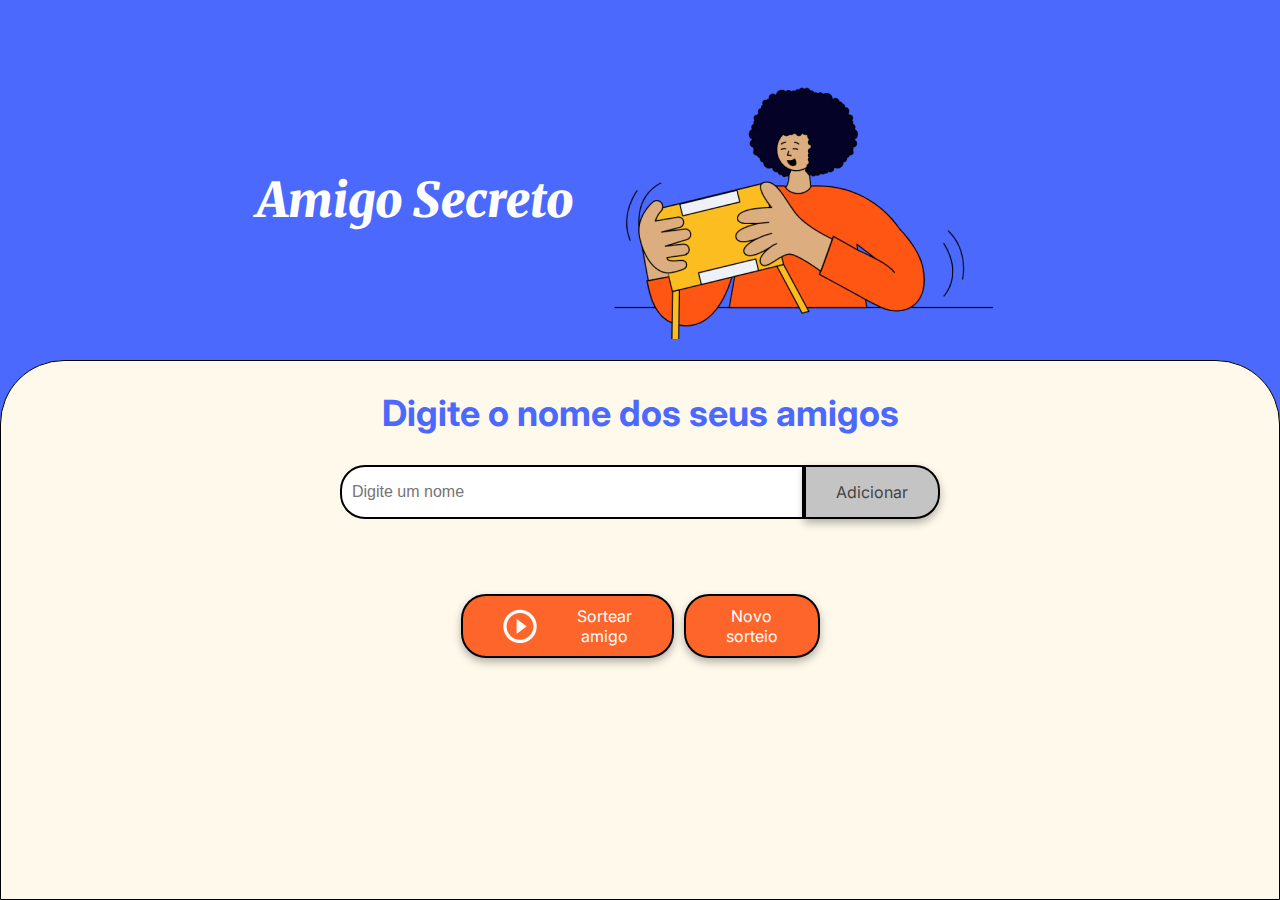
<file: Challenge amigo secreto/index.html>
<!DOCTYPE html>
<html lang="pt-br">
<head>
    <meta charset="UTF-8">
    <meta name="viewport" content="width=device-width, initial-scale=1.0">
    <link rel="stylesheet" href="style.css">
    <link rel="preconnect" href="https://fonts.googleapis.com">
    <link rel="preconnect" href="https://fonts.gstatic.com" crossorigin>
    <link href="https://fonts.googleapis.com/css2?family=Inter:wght@100;400;700;900&family=Merriweather:ital,wght@0,300;0,400;0,700;0,900;1,300;1,400;1,700;1,900&display=swap" rel="stylesheet">
    <title>Amigo Secreto</title>
</head>

<body>
    <main class="main-content">
        <header class="header-banner">
            <h1 class="main-title">Amigo Secreto</h1>
            <img src="assets/amigo-secreto.png" alt="Imagem representativa de amigo secreto">
        </header>
        
        <section class="input-section">
            <h2 class="section-title">Digite o nome dos seus amigos</h2>
            <div class="input-wrapper">
                <input type="text" id="amigo" class="input-name" placeholder="Digite um nome">
                <button class="button-add" onclick="adicionarAmigo()">Adicionar</button>
            </div>
           
            <ul id="listaAmigos" class="name-list" aria-labelledby="listaAmigos" role="list"></ul>
            <ul id="resultado" class="result-list" aria-live="polite"></ul>

            <div class="button-container">
                <button class="button-draw" onclick="sortearAmigo()" aria-label="Sortear amigo secreto">
                    <img src="assets/play_circle_outline.png" alt="Ícone para sortear">
                    Sortear amigo
                </button>
                <button onclick="novo_sorteio()" id="reiniciar" class="button-draw" disabled>Novo sorteio</button>
            </div>
        </section>
    </main>

    <script src="app.js" defer></script>
</body>
</html>
</file>
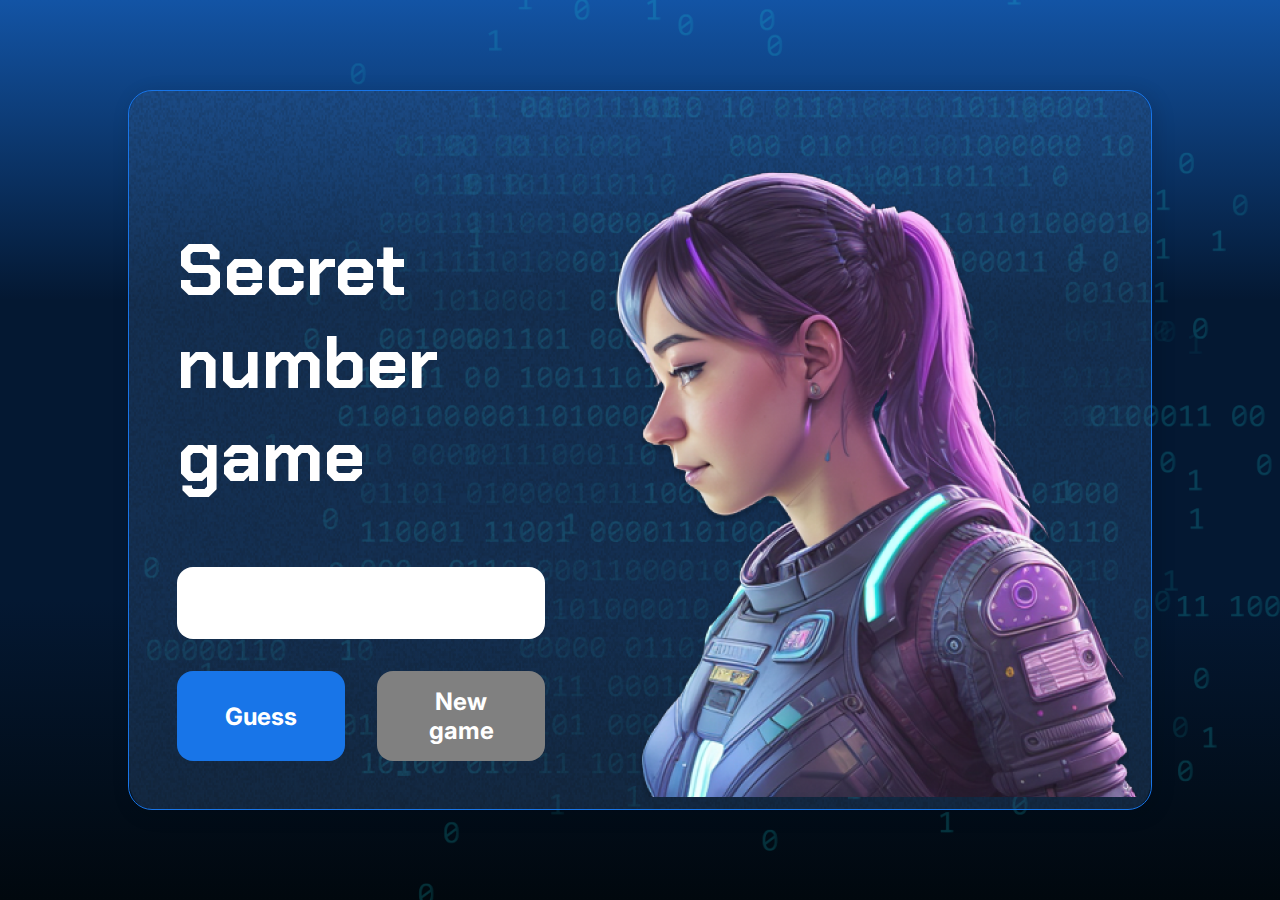
<file: Jogo amigo secreto na interface HTML/index.html>
<!DOCTYPE html>
<html lang="pt-br">

<head>
    <meta charset="UTF-8">
    <meta name="viewport" content="width=device-width, initial-scale=1.0">
    <script src="https://code.responsivevoice.org/responsivevoice.js"></script>
    <link rel="preconnect" href="https://fonts.googleapis.com">
    <link rel="preconnect" href="https://fonts.gstatic.com" crossorigin>
    <link href="https://fonts.googleapis.com/css2?family=Chakra+Petch:wght@700&family=Inter:wght@400;700&display=swap"
        rel="stylesheet">
    <link rel="stylesheet" href="style.css">
    <title>JS Game</title>
</head>

<body>

    <div class="container">
        <div class="container__conteudo">
            <div class="container__informacoes">
                <div class="container__texto">
                    <h1></h1>
                    <p class="texto__paragrafo"></p>
                </div>
                <input type="number" min="1" max="10" class="container__input">
                <div class="chute container__botoes">
                    <button onclick="verify_guess()" class="container__botao">Guess</button>
                    <button onclick="restartGame()" id="reiniciar" class="container__botao" disabled>New game</button>
                </div>
            </div>
            <img src="./img/ia.png" alt="Uma pessoa olhando para a esquerda" class="container__imagem-pessoa" />
        </div>
    </div>




    <script src="app.js" defer></script>
</body>

</html>
</file>
<file: Challenge amigo secreto/style.css>
:root {
    --color-primary: #4B69FD;
    --color-secondary: #FFF9EB;
    --color-tertiary: #C4C4C4;
    --color-button: #fe652b;
    --color-button-hover: #e55720;
    --color-text: #444444;
    --color-white: #FFFFFF;
}

/* Estilos gerais */
* {
    margin: 0;
    padding: 0;
    box-sizing: border-box;
}

body {
    height: 100vh;
    background-color: var(--color-primary);
    display: flex;
    justify-content: center;
    align-items: center;
}

.main-content {
    display: flex;
    flex-direction: column;
    height: 100%;
    width: 100%;
}

/* Banner */
.header-banner {
    flex: 40%;
    display: flex;
    justify-content: center;
    align-items: center;
    padding: 40px 0 0;
}

/* Seção de entrada */
.input-section {
    flex: 60%;
    background-color: var(--color-secondary);
    border: 1px solid #000;
    border-radius: 64px 64px 0 0;
    display: flex;
    flex-direction: column;
    align-items: center;
    padding: 20px;
    width: 100%;
}

/* Títulos */
.main-title {
    font-size: 48px;
    font-family: "Merriweather", serif;
    font-weight: 900;
    font-style: italic;
    color: var(--color-white);
}

.section-title {
    font-family: "Inter", serif;
    font-size: 36px;
    font-weight: 700;
    color: var(--color-primary);
    margin: 10px 0;
    text-align: center;
}

/* Contêineres de entrada e botão */
.input-wrapper {
    display: flex;
    justify-content: center;
    width: 100%;
    max-width: 600px;
    margin-top: 20px;
}

.input-name {
    width: 100%;
    padding: 10px;
    border: 2px solid #000;
    border-radius: 25px 0 0 25px;
    font-size: 16px;
}

.button-container {
    width: 300px;
    justify-content: center;
    display: flex;
    gap: 10px;
}

/* Estilos de entrada de texto */
.input-title {
    flex: 1;
    padding: 10px 15px;
    font-size: 16px;
    border: 2px solid #333;
    border-right: none;
    border-radius: 25px 0 0 25px;
    font-family: "Merriweather", serif;
    box-shadow: 0 4px 8px rgba(0, 0, 0, 0.3);
}

/* Estilos de botão */
button {
    padding: 15px 30px;
    font-family: "Inter", sans-serif;
    font-size: 16px;
    border: 2px solid #000;
    border-radius: 25px;
    box-shadow: 0 4px 8px rgba(0, 0, 0, 0.3);
    cursor: pointer;
}

.button-add {
    background-color: var(--color-tertiary);
    color: var(--color-text);
    border-radius: 0 25px 25px 0;
}

.button-add:hover {
    background-color: #a1a1a1;
}

/* Listas */
ul {
    list-style-type: none;
    color: var(--color-text);
    font-family: "Inter", sans-serif;
    font-size: 18px;
    margin: 20px 0;
}

.result-list {
    margin-top: 15px;
    color: #05DF05;
    font-size: 22px;
    font-weight: bold;
    text-align: center;
}

/* Botão de sortear título */
.button-draw {
    display: flex;
    align-items: center;
    width: 100%;
    padding: 10px 40px;
    color: var(--color-white);
    background-color: var(--color-button);
    font-size: 16px;
}

.button-draw img {
    margin-right: 40px;
}

.button-draw:hover {
    background-color: var(--color-button-hover);
}
</file>
<file: Jogo amigo secreto na interface HTML/style.css>
* {
    box-sizing: border-box;
    margin: 0;
    padding: 0;
    color: white;
}

body {
    background: linear-gradient(#1354A5 0%, #041832 33.33%, #041832 66.67%, #01080E 100%);
    height: 100vh;
    display: flex;
    align-items: center;
    justify-content: center;
}


body::before {
    background-image: url("img/code.png");
    background-repeat: no-repeat;
    background-position: right;
    content: "";
    display: block;
    position: absolute;
    width: 100%;
    height: 100%;
    opacity: 0.4;
}

.container {
    width: 80%;
    height: 80%;
    display: flex;
    align-items: center;
    justify-content: space-between;
    border-radius: 24px;
    border: 1px solid #1875E8;
    box-shadow: 4px 4px 20px 0px rgba(1, 8, 14, 0.15);
    background-image: url("img/Ruido.png");
    background-size: 100% 100%;
    position: relative;
}


.container__conteudo {
    display: flex;
    align-items: center;
    position: absolute;
    bottom: 0;
}

.container__informacoes {
    flex: 1;
    padding: 3rem;
}

.container__botao {
    border-radius: 16px;
    background: #1875E8;
    padding: 16px 24px;
    width: 100%;
    font-size: 24px;
    font-weight: 700;
    border: none;
    margin-top: 2rem;
}

.container__texto {
    margin: 16px 0 16px 0;
}

.container__texto-azul {
    color: #1875E8;
}

.container__input {
    width: 100%;
    height: 72px;
    border-radius: 16px;
    background-color: #FFF;
    border: none;
    color: #1875E8;
    padding: 2rem;
    font-size: 24px;
    font-weight: 700;
    font-family: 'Inter', sans-serif;
}

.container__botoes {
    display: flex;
    gap: 2em;
}

h1 {
    font-family: 'Chakra Petch', sans-serif;
    font-size: 72px;
    padding-bottom: 3rem;
}

p,
button {
    font-family: 'Inter', sans-serif;
}

.texto__paragrafo {
    font-size: 32px;
    font-weight: 400;
}

button:disabled {
    background-color: gray;
}

@media screen and (max-width: 1250px) {

    h1 {
        font-size: 50px;
    }

    .container__botao {
        font-size: 16px;
    }


    .texto__paragrafo {
        font-size: 24px;
    }

    .container__imagem-pessoa {
        display: none;
    }

    .container__conteudo {
        display: block;
        position: inherit;
    }

    .container__informacoes {
        padding: 1rem
    }
}
</file>
